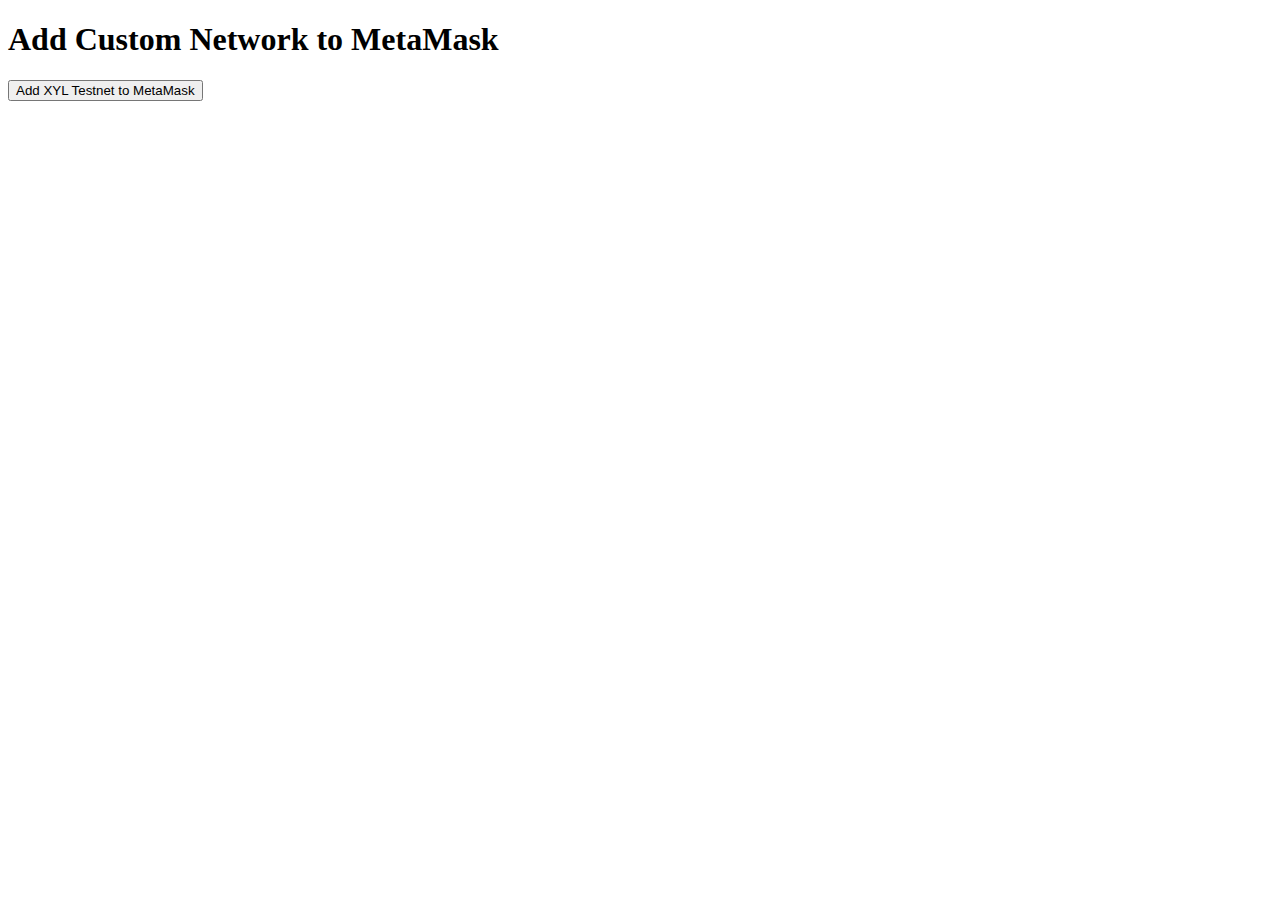
<file: templates/index.html>
<!DOCTYPE html>
<html lang="en">
<head>
    <meta charset="UTF-8">
    <meta name="viewport" content="width=device-width, initial-scale=1.0">
    <title>Add Network to MetaMask</title>
</head>
<body>
    <h1>Add Custom Network to MetaMask</h1>
    <button id="addNetworkButton">Add XYL Testnet to MetaMask</button>
    <p id="statusMessage"></p>

    <script>
        const addNetworkButton = document.getElementById('addNetworkButton');
        const statusMessage = document.getElementById('statusMessage');

        addNetworkButton.onclick = async () => {
            if (window.ethereum) {
                try {
                    await window.ethereum.request({
                        method: "wallet_addEthereumChain",
                        params: [
                            {
                                chainId: "0x1B16",
                                chainName: "XYL Testnet",
                                rpcUrls: ["https://horribly-nearby-dragon.ngrok-free.app"],
                                nativeCurrency: {
                                    name: "XYL Test Token",
                                    symbol: "XYL",
                                    decimals: 18,
                                },
                                blockExplorerUrls: [],
                                iconUrls: []
                            },
                        ],
                    });
                    statusMessage.innerText = "XYL Testnet successfully added to MetaMask!";
                } catch (error) {
                    console.error("Error adding network:", error);
                    statusMessage.innerText = "Failed to add network. Check console for more details.";
                }
            } else {
                statusMessage.innerText = "MetaMask is not installed. Please install MetaMask first.";
            }
        };
    </script>
</body>
</html>
</file>
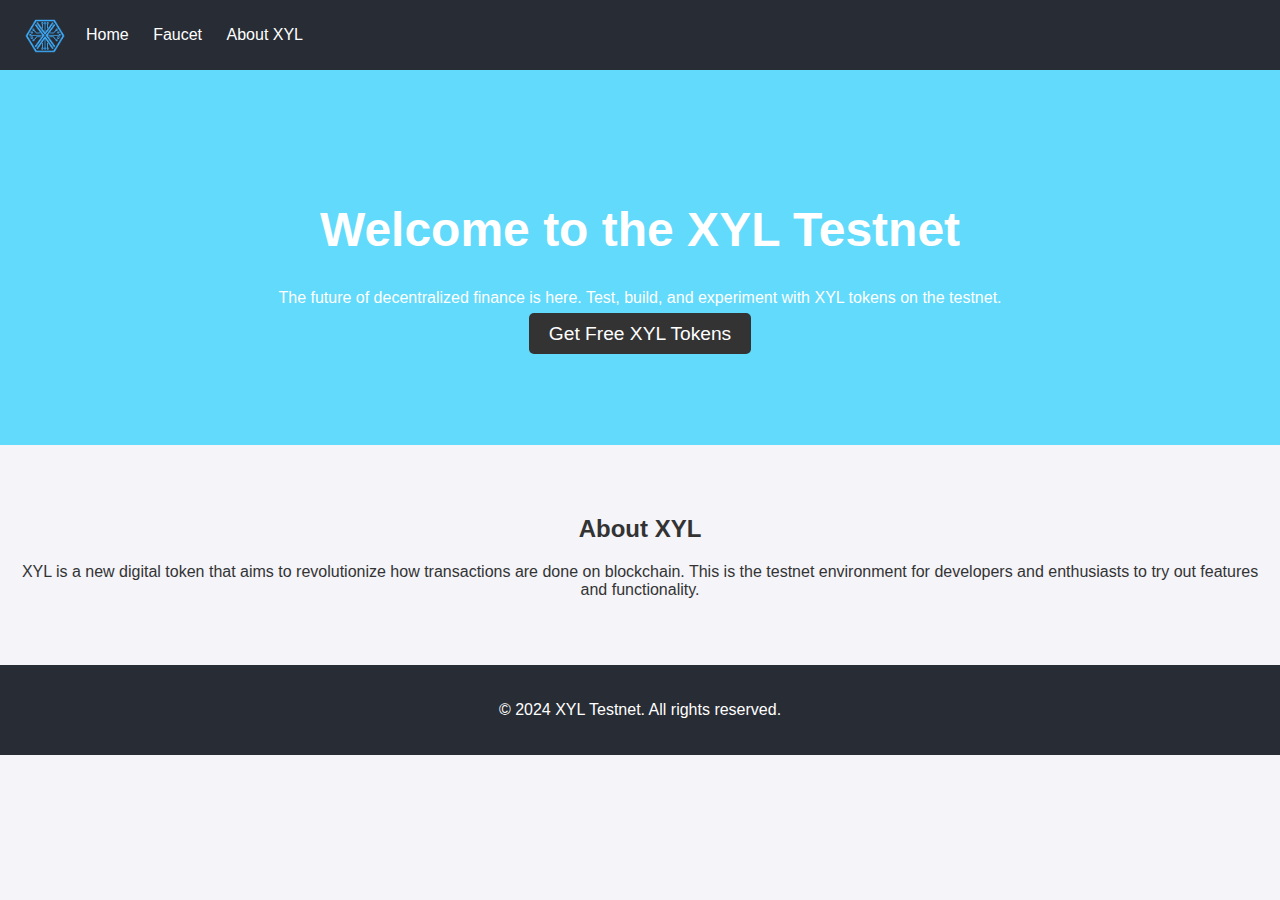
<file: xyl_testnet/index.html>
<!DOCTYPE html>
<html lang="en">
<head>
    <meta charset="UTF-8">
    <meta name="viewport" content="width=device-width, initial-scale=1.0">
    <title>XYL Testnet - Home</title>
    <link rel="stylesheet" href="styles.css">
</head>
<body>
    <header>
        <nav>
            <div class="nav-logo"><a href="/"><img src="logo_.png" alt="XYL Logo" class="logo"></a></div>
            <ul>
                <li><a href="/">Home</a></li>
                <li><a href="/faucet">Faucet</a></li>
                <li><a href="#about">About XYL</a></li>
            </ul>
        </nav>
    </header>

    <section class="hero">
        <div class="hero-content">
            <h1>Welcome to the XYL Testnet</h1>
            <p>The future of decentralized finance is here. Test, build, and experiment with XYL tokens on the testnet.</p>
            <a href="#faucet" class="btn">Get Free XYL Tokens</a>
        </div>
    </section>

    <section id="about">
        <h2>About XYL</h2>
        <p>XYL is a new digital token that aims to revolutionize how transactions are done on blockchain. This is the testnet environment for developers and enthusiasts to try out features and functionality.</p>
    </section>

    <footer>
        <p>&copy; 2024 XYL Testnet. All rights reserved.</p>
    </footer>
</body>
</html>
</file>
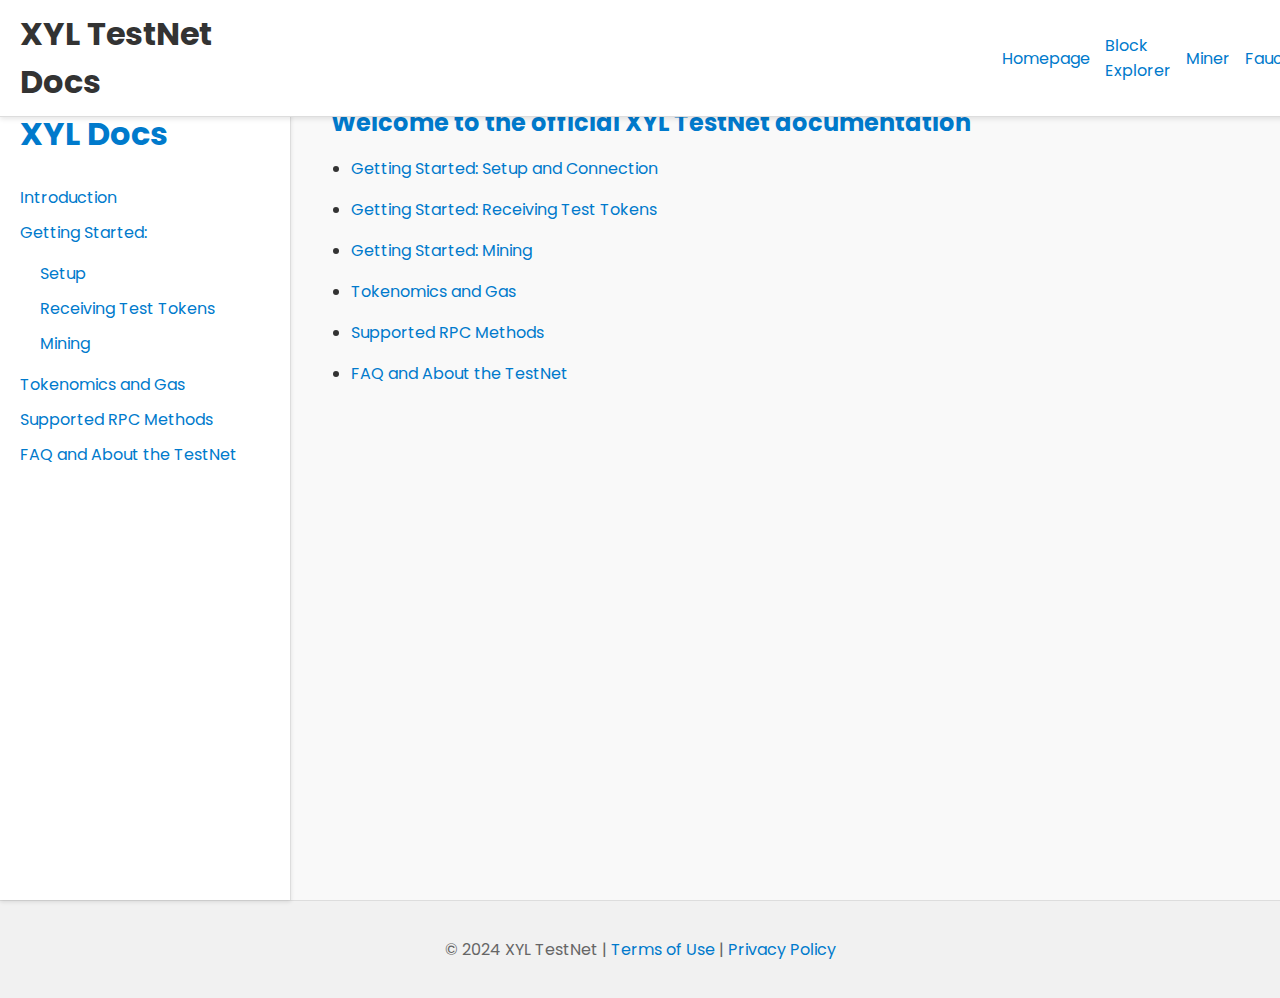
<file: docs/docs.html>
<!DOCTYPE html>
<html lang="en">

<head>
    <meta charset="UTF-8">
    <meta name="viewport" content="width=device-width, initial-scale=1.0">
    <link href="https://fonts.googleapis.com/css2?family=Poppins:wght@400;500&display=swap" rel="stylesheet" />
    <link rel="preconnect" href="https://fonts.googleapis.com">
    <link rel="preconnect" href="https://fonts.gstatic.com" crossorigin>
    <link href="https://fonts.googleapis.com/css2?family=Open+Sans&display=swap" rel="stylesheet">
    <meta name="description" content="Official Documentation for XYL TestNet, an advanced blockchain test network with fast block times, smart contracts, and EVM compatibility.">
    <meta name="keywords" content="Documentation, Docs, tutorial, guide, how to, Blockchain, TestNet, XYL, Cryptocurrency, Smart Contracts, EVM Compatibility, Ethereum, Crypto, EVM, Testnet, XYL Testnet, XYL Mainnet, XYL TestNet, XYL MainNet, XYL TestNet, XYL blockchain, testnet, blockchain testing, EVM compatibility, Ethereum testnet, cryptocurrency testnet, XYL Mainnet, dynamic gas pricing, custom Proof of Work, smart contract testing, decentralized apps, blockchain development, blockchain miner, XYL gas model, XYL mining, XYL explorer">
    <meta property="og:title" content="XYL TestNet Docs">
    <meta property="og:description" content="Official Documentation for XYL TestNet, an advanced blockchain test network with fast block times, smart contracts, and EVM compatibility.">
    <meta property="og:image" content="https://raw.githubusercontent.com/debxylen/XYL-Testnet/refs/heads/main/icon_t.png">
    <meta property="og:url" content="https://debxylen.github.io/XYL_TestNet/docs.html">
    <meta property="og:type" content="website">
    <script type="application/ld+json">
    {
      "@context": "https://schema.org",
      "@type": "WebSite",
      "name": "XYL TestNet Documentation",
      "url": "https://debxylen.github.io/XYL_TestNet/docs.html",
      "description": "Official Documentation for XYL TestNet, an advanced blockchain test network with fast block times, smart contracts, and EVM compatibility.",
      "keywords": "Documentation, Docs, tutorial, guide, how to, Blockchain, TestNet, XYL, Cryptocurrency, Smart Contracts, EVM Compatibility, Ethereum, Crypto, EVM, Testnet, XYL Testnet, XYL Mainnet, XYL TestNet, XYL MainNet, XYL TestNet, XYL blockchain, testnet, blockchain testing, EVM compatibility, Ethereum testnet, cryptocurrency testnet, XYL Mainnet, dynamic gas pricing, custom Proof of Work, smart contract testing, decentralized apps, blockchain development, blockchain miner, XYL gas model, XYL mining, XYL explorer"
    }
    </script>
    <title>XYL TestNet Documentation</title>
    <style>
        /* General Styling */
        body {
            margin: 0;
            padding: 0;
            font-family: "Poppins", sans-serif;
            background-color: #f9f9f9;
            color: #333;
            font-size: 1em;
        }

        /* Layout Styling */
        .container {
            display: flex;
            height: 100vh;
        }

        /* Sidebar Styling */
        .sidebar {
            width: 250px;
            background-color: #fff;
            border-right: 1px solid #ddd;
            padding: 20px;
            box-shadow: 0 2px 4px rgba(0, 0, 0, 0.1);
        }

        .sidebar h2 {
            color: #007acc;
            margin-top: 10vh;
            font-size: 2em;
        }

        .sidebar a {
            display: block;
            color: #007acc;
            text-decoration: none;
            margin: 10px 0;
            font-size: 1em;
        }

        .sidebar a:hover {
            text-decoration: underline;
        }

        a {
            color: #007acc;
            text-decoration: none;
            font-size: 1em;
        }

        a:hover {
            text-decoration: underline;
        }

        /* Main Content Styling */
        .content {
            margin-top: 5vh;
            flex: 1;
            padding: 40px;
            overflow-y: auto;
        }

        .content section {
            margin-bottom: 40px;
        }

        .content h2 {
            color: #007acc;
            margin-bottom: 10px;
        }

        .content p,
        li {
            margin-bottom: 1em;
        }

        .content ol,
        ul {
            padding-left: 20px;
        }

        .cta-button {
            background-color: #1e90ff;
            color: #ffffff;
            padding: 14px 30px;
            font-size: 1.4rem;
            border-radius: 50px;
            text-decoration: none;
            text-transform: uppercase;
            transition: background-color 0.3s;
        }

        .cta-button:hover {
            background-color: #004c8c;
        }

        /* Footer Styling */
        footer {
            text-align: center;
            padding: 20px;
            background-color: #f1f1f1;
            color: #666;
            border-top: 1px solid #ddd;
        }

        /* Smooth Scrolling */
        html {
            scroll-behavior: smooth;
        }

        /* Navbar Styling */
        nav {
            background-color: #fff;
            border-bottom: 1px solid #ddd;
            position: absolute;
            top: 0;
            width: 100%;
            padding: 10px 20px;
            z-index: 1000;
            display: flex;
            align-items: center;
            box-shadow: 0 2px 5px rgba(0, 0, 0, 0.1);
        }

        nav a {
            color: #007acc;
            text-decoration: none;
            margin-left: 15px;
            font-size: 1em;
        }

        nav a:hover {
            text-decoration: underline;
        }

        .navlinks {
            display: flex;
            justify-content: center;
            align-items: center;
        }

        #nav_head {
            margin: 0;
            margin-right: 60vw;
        }

        /* Media Query for Small Screens */
        @media (max-width: 768px) {
            #nav_head {
                font-size: 1em;
                margin-right: 0;
            }

            .navlinks {
                display: none;
                font-size: 0.8em;
            }

            .sidebar {
                display: none;
            }

            .content {
                margin-top: 1vh;
            }
        }
    </style>
</head>

<body>
    <!-- Navbar -->
    <nav>
        <h1 id="nav_head">XYL TestNet Docs</h1>
        <div class="navlinks">
            <a href="index.html">Homepage</a>
            <a href="https://debxylen.github.io/BlockExplorer/">Block Explorer</a>
            <a href="https://github.com/debxylen/XYL-TestMiner">Miner</a>
            <a href="faucet.html">Faucet</a>
        </div>
    </nav>
    <!-- Main Layout -->
    <div class="container">

        <!-- Sidebar -->
        <div class="sidebar">
            <h2>XYL Docs</h2>
            <a href="#introduction">Introduction</a>
            <a>Getting Started:</a>
            <ul>
                <a href="#setup">Setup</a>
                <a href="#faucet">Receiving Test Tokens</a>
                <a href="#mining">Mining</a>
            </ul>
            <a href="#tokenomics-gas">Tokenomics and Gas</a>
            <a href="#rpc-methods">Supported RPC Methods</a>
            <a href="#faq">FAQ and About the TestNet</a>
        </div>

        <!-- Main Content -->
        <div class="content">

            <section id="introduction">
                <h2>Welcome to the official XYL TestNet documentation</h2>
                <ul>
                    <li><a href="#setup">Getting Started: Setup and Connection</a></li>
                    <li><a href="#faucet">Getting Started: Receiving Test Tokens</a></li>
                    <li><a href="#mining">Getting Started: Mining</a></li>
                    <li><a href="#tokenomics-gas">Tokenomics and Gas</a></li>
                    <li><a href="#rpc-methods">Supported RPC Methods</a></li>
                    <li><a href="#faq">FAQ and About the TestNet</a></li>
                </ul>
            </section>

            <section id="setup">
                <h2>MetaMask Setup</h2>
                <ul>
                    <li><strong>Network Name:</strong> XYL TestNet</li>
                    <li><strong>Default RPC URL:</strong> https://xyl-testnet.glitch.me/rpc/</li>
                    <li><strong>Chain ID:</strong> 6934</li>
                    <li><strong>Native Currency Symbol:</strong> XYL</li>
                    <li><strong>Block Explorer URL:</strong> https://debxylen.github.io/BlockExplorer/</li>
                </ul><br>
                <p>Connect using <a href="https://chainid.network/chain/6934/" class="cta-button"
                        style="font-size: 1rem;">chainid.network</a> or <a href="https://chainlist.org/chain/6934"
                        class="cta-button" style="font-size: 1rem;">chainlist.org</a></p><br>
                <h2>RPC Details</h2>
                <p>Use the following RPC details to connect your application to the XYL TestNet:</p>
                <ul>
                    <li><strong>RPC URL:</strong> https://xyl-testnet.glitch.me/rpc/</li>
                    <li><strong>Chain ID:</strong> 6934</li>
                    <li><strong>Currency Symbol:</strong> XYL</li>
                </ul>
                <p>Use any EVM-compatible wallet or library (like Web3.js) to interact with the testnet.<br>You can also
                    view Ethereum RPC 2.0 documentation for more details on how to interact with the RPC.</p>
                <p>It is recommended to try using <b>xyl-client.py</b> if you are planning to interact with the testnet
                    using Python. You can also use it even for any other EVM-compatible chain to an extent. </p>
                <code>pip install xyl-client.py</code>
            </section>

            <section id="faucet">
                <h2>Receiving Test Tokens: Faucets</h2>
                <p>A faucet is an application that dispenses free tokens on a testnet. These tokens allow you to play
                    around with the testnet without the risk of spending actual money or valuable coins.</p>
                Official Faucets: <ul>
                    <li><a href="faucet.html">XYL TestNet Faucet</a></li>
                </ul>
                <p>As of now, each person can claim 6 XYL per day.</p>
            </section>

            <section id="mining">
                <h2>Mining: PoW Consensus</h2>
                <p>Proof of work (PoW) is a consensus mechanism that validates transactions on blockchains and is used
                    in many cryptocurrencies. PoW helps ensure that only legitimate transactions are recorded on the
                    blockchain, by making it computationally expensive to attack or dominate the blockchain.</p>
                <p>NOTE: Not to be confused with the Mining Act 1978 of Australia: Instead of miners solving
                    cryptographic puzzles, they’re lodging paperwork and waiting for approval before disturbing the
                    “blockchain of the Earth.” 😂</p>
                Supported Mining Software: <ul>
                    <li><a href="https://github.com/debxylen/XYL-TestMiner">XYL TestMiner</a></li>
                </ul>
                <h2>Why mine?</h2>
                <p>Mining on blockchains yeilds passive rewards, all you need is a computer and some electricity. It not
                    only helps keep the chain safer and less vulnerable to attacks, promoting decentralization, but also
                    gives you a fair share of the gas fees spent in the transaction.</p>
            </section>

            <section id="tokenomics-gas">
                <h2>Tokenomics and Gas</h2>

                <b>Native Token: XYL (TestToken)</b>
                <p><strong>Symbol:</strong> XYL</p>
                <p>
                    XYL is the native token of the network, used for:
                <ul>
                    <li>Paying transaction fees (gas).</li>
                    <li>Incentivizing miners for block validation.</li>
                    <li>Enabling smart contract deployment and execution.</li>
                    <li>Supporting dApp ecosystem functionality.</li>
                    <li>Incentivizing users in games and other platforms.</a>
                </ul>
                </p>
                <p>The smallest denomination of XYL is <b>wxei</b>, = 10¹⁸th of a XYL. <em>equivalent to 'wei' in
                        Ethereum</em></p>
                <p><strong>Supply Model:</strong></p>
                <ul>
                    <li>Total Supply: 6,942,340 XYL</li>
                </ul>

                <h2>Gas Model</h2>
                <p>Gas ensures secure and efficient operations on the XYL TestNet. It is used to:</p>
                <ul>
                    <li>Prevent spam transactions.</li>
                    <li>Compensate miners for computational effort.</li>
                    <li>Allocate resources efficiently.</li>
                </ul>
                <p><strong>Gas Fee Calculation:</strong></p>
                <ul>
                    <li>Gas is calculated based on the computational complexity or the transaction amount.</li>
                    <li><code>Gas Units = (Transaction Amount in wxei i.e. amount in XYL × 10¹⁸) × 0.003469</code>,
                    </li>
                    <li><code>Gas Price per unit = 1 wxei</code>, </li>
                    <li>Total estimated gas cost = 0.3469% of the transaction amount. </li>
                </ul>

                <h2>Transaction Fee Distribution</h2>
                <p>Transaction fees are distributed as following:</p>
                <ul>
                    <li>For every 1 XYL in a transaction,</li>
                    <li>Miner reward: 0.002069 XYL</li>
                    <li>Network: 0.001400 XYL</li>
                    <li>Miners earn 0.002069 XYL per validated transaction, with the remainder supporting network
                        maintenance, such as, funding faucets, node maintenance, ...etc.</li>
                </ul>

                <h2>Example</h2>
                <p>For a transaction of 50 XYL:</p>
                <ul>
                    <li><strong>Total Gas Fee:</strong> <code>50 × 0.003469 = 0.17345 XYL</code></li>
                    <li><strong>Miner Reward:</strong> 0.10345 XYL</li>
                    <li><strong>Network:</strong> 0.07 XYL</li>
                </ul>
            </section>

            <section id="rpc-methods">
                <h1>Supported RPC Methods</h1>

                <b>Important: Params must always be passed as a list.<br>All integer/numberical values must be passed as
                    hexadecimal unless specified.</b>
                <h2>1. eth_chainId</h2>
                <p><strong>Description:</strong> Returns the chain ID of the current network.</p>
                <p><strong>Parameters:</strong> None</p>
                <p><strong>Response:</strong> A hexadecimal string representing the chain ID.</p>

                <h2>2. eth_blockNumber</h2>
                <p><strong>Description:</strong> Returns the number of the latest block.</p>
                <p><strong>Parameters:</strong> None</p>
                <p><strong>Response:</strong> A hexadecimal string representing the latest block number.</p>

                <h2>3. eth_getBlockByNumber</h2>
                <p><strong>Description:</strong> Returns information about a block by its number.</p>
                <p><strong>Parameters:</strong></p>
                <ul>
                    <li><strong>blockNumber</strong> (string): The block number (in hex, e.g., <code>0x1</code>).</li>
                </ul>
                <p><strong>Response:</strong> Block details including transactions.</p>

                <h2>4. eth_getBalance</h2>
                <p><strong>Description:</strong> Returns the balance of an account at a specific block.</p>
                <p><strong>Parameters:</strong></p>
                <ul>
                    <li><strong>address</strong> (string): The Ethereum/EVM wallet address.</li>
                </ul>
                <p><strong>Response:</strong> The balance of the specified address in wxei (hexadecimal).</p>

                <h2>5. eth_getTransactionByHash</h2>
                <p><strong>Description:</strong> Returns the information about a transaction requested by transaction
                    hash.</p>
                <p><strong>Parameters:</strong></p>
                <ul>
                    <li><strong>transactionHash</strong> (string): The transaction hash.</li>
                </ul>
                <p><strong>Response:</strong> Transaction details.</p>

                <h2>6. eth_getBlockByHash</h2>
                <p><strong>Description:</strong> Returns information about a block by its hash.</p>
                <p><strong>Parameters:</strong></p>
                <ul>
                    <li><strong>blockHash</strong> (string): The block hash.</li>
                </ul>
                <p><strong>Response:</strong> Block details including transactions.</p>

                <h2>7. eth_getCode</h2>
                <h1>Temporarily unsupported</h1>
                <p><strong>Description:</strong> Returns the code stored at a specific address.</p>
                <p><strong>Parameters:</strong></p>
                <ul>
                    <li><strong>address</strong> (string): The address of the contract.</li>
                </ul>
                <p><strong>Response:</strong> The contract code at the given address (as a hex string).</p>

                <h2>8. eth_estimateGas</h2>
                <p><strong>Description:</strong> Estimates the gas required for a transaction.</p>
                <p><strong>Parameters:</strong></p>
                <ul>
                    <li><strong>gasPrice</strong>: Price per unit gas (=1 wxei)</li>
                    <li><strong>value</strong>: Transaction amount in wxei</li>
                </ul>
                <p>In this case, gasPrice and value <b>must</b> be in a dict passed as the first element of params,
                    i.e., params must be of the form <code>[{'gasPrice': ..., 'value': ...}]</code>.</p>
                <p><strong>Response:</strong> Estimated gas in wxei required for the transaction (hexadecimal).</p>

                <h2>9. eth_gasPrice</h2>
                <p><strong>Description:</strong> Returns the current gas price in wxei.</p>
                <p><strong>Parameters:</strong> None</p>
                <p><strong>Response:</strong> The current gas price (in hex).</p>

                <h2>10. eth_getTransactionCount</h2>
                <p><strong>Description:</strong> Returns the number of transactions sent from a specific address.</p>
                <p><strong>Parameters:</strong></p>
                <ul>
                    <li><strong>address</strong> (string): The Ethereum/EVM wallet address.</li>
                </ul>
                <p><strong>Response:</strong> The transaction count for the address (in hex). Can be used as a nonce for
                    transactions.</p>

                <h2>11. eth_sendRawTransaction</h2>
                <p><strong>Description:</strong> Sends a signed transaction to the network.</p>
                <p><strong>Parameters:</strong></p>
                <ul>
                    <li><strong>signedTransaction</strong> (string): The signed raw transaction.</li>
                </ul>
                <p><strong>Response:</strong> Expected block number or other result depending on the type of
                    transaction.</p>

                <h2>12. eth_getTransactionReceipt</h2>
                <p><strong>Description:</strong> Returns the receipt of a transaction by transaction hash.</p>
                <p><strong>Parameters:</strong></p>
                <ul>
                    <li><strong>transactionIndex</strong> (Base 10 integer): The ID or index of the transaction.</li>
                </ul>
                <p><strong>Response:</strong> Transaction receipt of the first transaction in the block with that ID or
                    index as block number, including status, gas, etc.</p>

                <h2>13. net_version</h2>
                <p><strong>Description:</strong> Returns the network version.</p>
                <p><strong>Parameters:</strong> None</p>
                <p><strong>Response:</strong> The network version.</p>
            </section>

            <section id="faq" class="faq-section">
                <h2>Frequently Asked Questions</h2>

                <div class="faq-item">
                    <h3>What makes this blockchain unique?</h3>
                    <p>XYL TestNet offers a <b>hybrid model</b> that balances speed, security, simplicity and
                        decentralization. By optimizing for faster transactions and lower costs, it caters to real-world
                        applications like monetization in gaming and apps that prioritize cheap, easy, and quick flow of
                        currency, and enterprise use cases that prioritize performance.</p>
                </div>

                <div class="faq-item">
                    <h3>Why isn’t the chain fully decentralized?</h3>
                    <p>While decentralization is important, its hybrid model provides the flexibility needed for
                        <b>faster transactions</b> and <b>lower latency</b>. I am committed to increasing
                        decentralization over time as the network and ecosystem grow.</p>
                </div>

                <div class="faq-item">
                    <h3>Isn’t low difficulty a security risk?</h3>
                    <p>Security is taken seriously, and while lower difficulty allows for faster transactions
                        (potentially making it vulnerable to spam attacks), additional measures such as strict node-side
                        validation (rehashing, merkel roots, order of blocks, strict checks to completely restrict
                        replay attacks or double spending ...etc.) to ensure the network remains secure and reliable.
                    </p>
                </div>

                <div class="faq-item">
                    <h3>What are the main benefits of XYL Blockchain/Ecosystem?</h3>
                    <p>XYL's blockchain is designed for <b>speed</b>, <b>cost-efficiency</b>, <b>easy interaction</b>
                        and <b>flexibility</b>. Whether you’re developing dApps, using it as a currency for your games,
                        working with enterprise applications, or simply want to move coins in and out quickly and
                        easily, you’ll benefit from fast block times and low transaction fees. An <b>official
                            middleware</b> helps to easily track transactions, warn about issues beforehand, ...etc,
                        which is often ignored in general EVM wallets.</p>
                </div>

                <div class="faq-item">
                    <h3>What are the advantages for developers?</h3>
                    <p>XYL TestNet is a <b>hybrid EVM-compatible blockchain</b>, that is, it follows most standards and
                        structures of Ethereum, but additions and slight modifications are made wherever necessary. XYL
                        has a <b>unique bytecode</b> or instruction set for programming smart contracts, which makes it
                        much easier and straightforward to deploy and execute contracts. <b>Python libraries</b>, as a
                        supplement to existing libraries like Web3, are also available to help interact with the testnet
                        easily and efficiently.</p>
                </div>

                <h2>More about the TestNet</h2>
                <p>XYL prioritizes <b>speed and flexibility</b> while maintaining a balance between decentralization and
                    control to improve <b>security and efficiency</b>.</p>
                <p>It is designed for real-world applications where <b>performance, cost, flexibility and speed</b>
                    matters—whether you're building real-time apps, games, or anything that requires ultra-low latency.
                </p>
            </section>

        </div>
    </div>

    <!-- Footer -->
    <footer>
        <p>&copy; 2024 XYL TestNet | <a href="#">Terms of Use</a> | <a href="#">Privacy Policy</a></p>
    </footer>

    <script>
        document.addEventListener("DOMContentLoaded", () => {
            // Select all sidebar links and sections
            const sidebarLinks = document.querySelectorAll("a");
            const sections = document.querySelectorAll(".content section");

            // Add click event listener to each sidebar link
            sidebarLinks.forEach(link => {
                link.addEventListener("click", (e) => {
                    if (!link.getAttribute("href").includes("#")) { return; }
                    e.preventDefault(); // Prevent default anchor jump behavior

                    // Get the target section's ID from the href attribute
                    const targetId = link.getAttribute("href").slice(1); // Remove the '#' from href

                    // Show the target section and hide others
                    sections.forEach(section => {
                        if (section.id === targetId) {
                            section.style.display = "block"; // Show target section
                        } else {
                            section.style.display = "none"; // Hide other sections
                        }
                    });

                    // Optional: Scroll to the top of the section
                    // document.getElementById(targetId).scrollIntoView({ behavior: "smooth" });
                });
            });

            // Initially show only the first section
            sections.forEach((section, index) => {
                section.style.display = index === 0 ? "block" : "none";
            });
        });

        document.addEventListener("DOMContentLoaded", () => {
            // Select all sections
            const sections = document.querySelectorAll(".content section");

            // Function to show the section based on the hash
            const showSectionFromHash = () => {
                const hash = window.location.hash.slice(1); // Get hash without the '#'
                if (hash.length == 0) { return; }

                // Loop through sections and toggle visibility
                sections.forEach(section => {
                    if (section.id === hash) {
                        section.style.display = "block";
                    } else {
                        section.style.display = "none";
                    }
                });
            };

            // Add event listener for hash change
            window.addEventListener("hashchange", showSectionFromHash);

            // Show section on initial page load
            showSectionFromHash();

            // Default behavior if no hash is provided
            if (!window.location.hash) {
                sections.forEach((section, index) => {
                    section.style.display = index === 0 ? "block" : "none"; // Show the first section
                });
            }
        });

    </script>
</body>

</html>
</file>
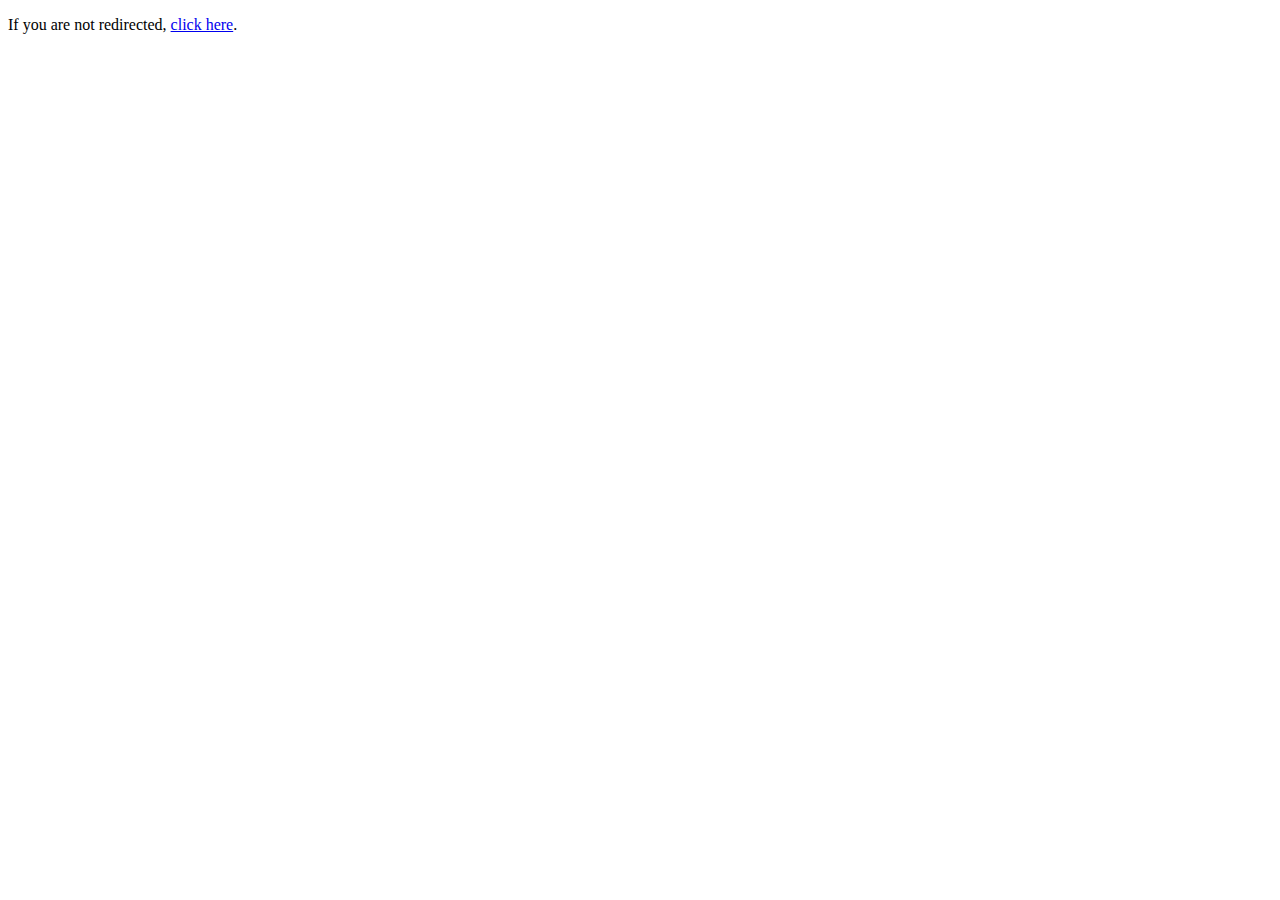
<file: docs/faucet.html>
<!DOCTYPE html>
<html lang="en">
<head>
    <meta charset="UTF-8">
    <meta name="viewport" content="width=device-width, initial-scale=1.0">
    <title>Redirecting...</title>
    <!-- Redirect after 1 second -->
    <meta http-equiv="refresh" content="1;url=https://xyl-testfaucet.vercel.app/">
</head>
<body>
    <!-- Optional: You can add a message here for the user -->
    <p>If you are not redirected, <a href="https://xyl-testfaucet.vercel.app/">click here</a>.</p>
</body>
</html>
</file>
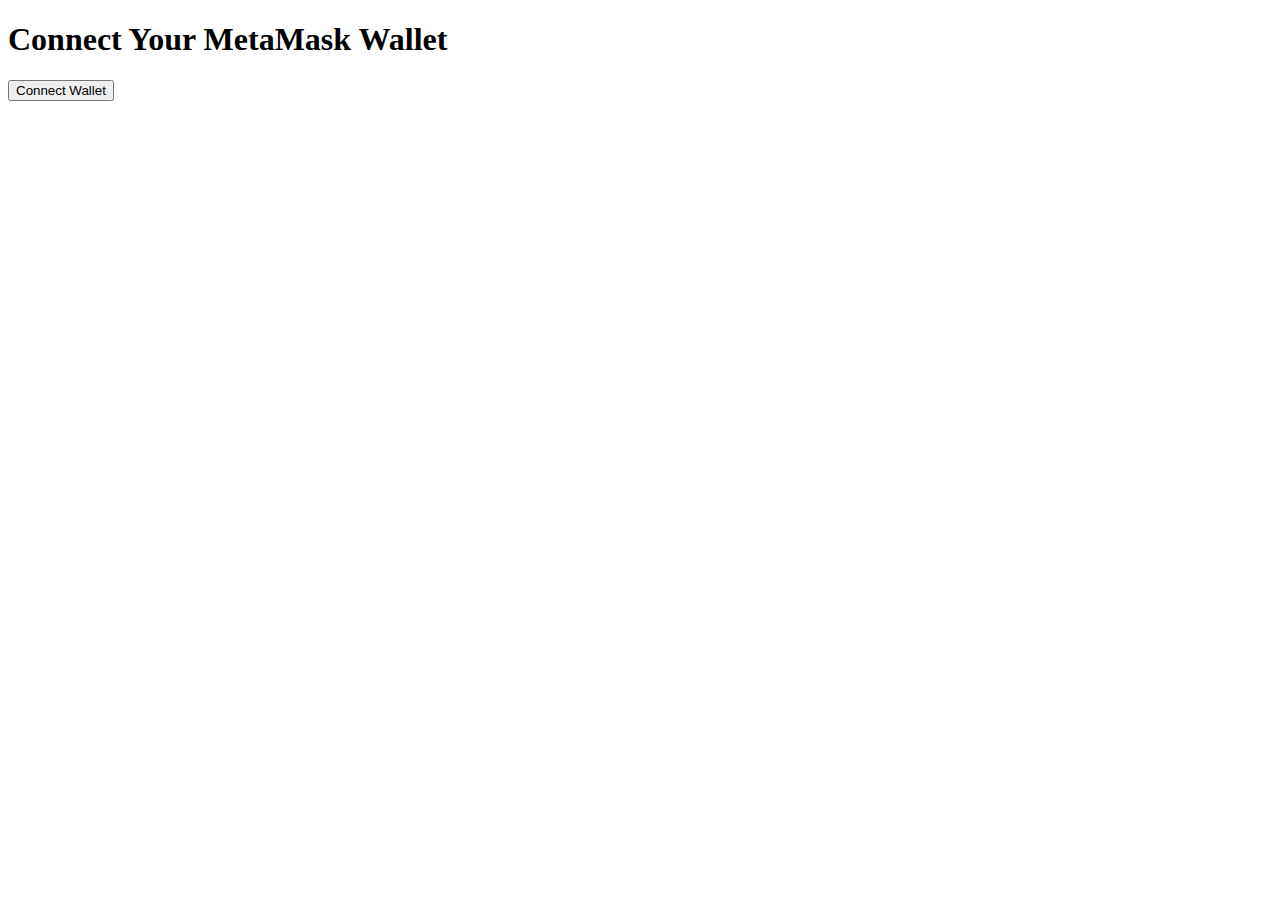
<file: templates/testnet.html>
<!DOCTYPE html>
<html>
<head>
    <title>Connect MetaMask</title>
</head>
<body>
    <h1>Connect Your MetaMask Wallet</h1>
    <button id="connectButton">Connect Wallet</button>
    <p id="walletAddress"></p>
    <button id="sendTransactionButton" style="display:none;">Send 100 XYL</button>

    <script>
        const connectButton = document.getElementById('connectButton');
        const walletAddressElement = document.getElementById('walletAddress');
        const sendTransactionButton = document.getElementById('sendTransactionButton');

        connectButton.onclick = async () => {
            // Request wallet connection
            if (window.ethereum) {
                await window.ethereum.request({ method: 'eth_requestAccounts' });
                const accounts = await window.ethereum.request({ method: 'eth_accounts' });
                const address = accounts[0];
                walletAddressElement.innerText = `Wallet Address: ${address}`;
                sendTransactionButton.style.display = 'block';

                // Set up event listener for sending a transaction
                sendTransactionButton.onclick = async () => {
                    const response = await fetch('http://localhost:8545/add_balance', {
                        method: 'POST',
                        headers: {
                            'Content-Type': 'application/json',
                        },
                        body: JSON.stringify({
                            address: address,  // Using the connected wallet address
                            amount: "1000000000000000000",     // Amount to send
                        }),
                    });
                    const data = await response.json();
                    console.log(data);
                };
            } else {
                alert('Please install MetaMask!');
            }
        };
    </script>
</body>
</html>
</file>
<file: xyl_testnet/styles.css>
/* General Styles */
body {
    font-family: 'Google Sans', sans-serif;
    margin: 0;
    padding: 0;
    background-color: #f4f4f9;
    color: #333;
}

header {
    background-color: #282c34;
    padding: 10px 20px;
}

nav ul {
    list-style: none;
    padding: 0;
}

nav ul li {
    display: inline;
    margin-right: 20px;
}

nav ul li a {
    color: white;
    text-decoration: none;
}

.logo {
    height: 50px;
    margin: 0;
    padding: 0;
}

.nav-logo {
    width: 46px;
    height: 46px;
    border-radius: 50%;
    overflow: hidden;
    float: left;
    margin-top: -15px;
    margin-right: 20px;
}

.hero {
    background-color: #61dafb;
    padding: 100px 20px;
    text-align: center;
    color: white;
}

.hero-content h1 {
    font-size: 3rem;
}

.btn {
    background-color: #333;
    color: white;
    padding: 10px 20px;
    text-decoration: none;
    font-size: 1.2rem;
    border-radius: 5px;
}

#about {
    padding: 50px 20px;
    text-align: center;
}

/* Footer */
footer {
    text-align: center;
    padding: 20px;
    background-color: #282c34;
    color: white;
}
</file>
